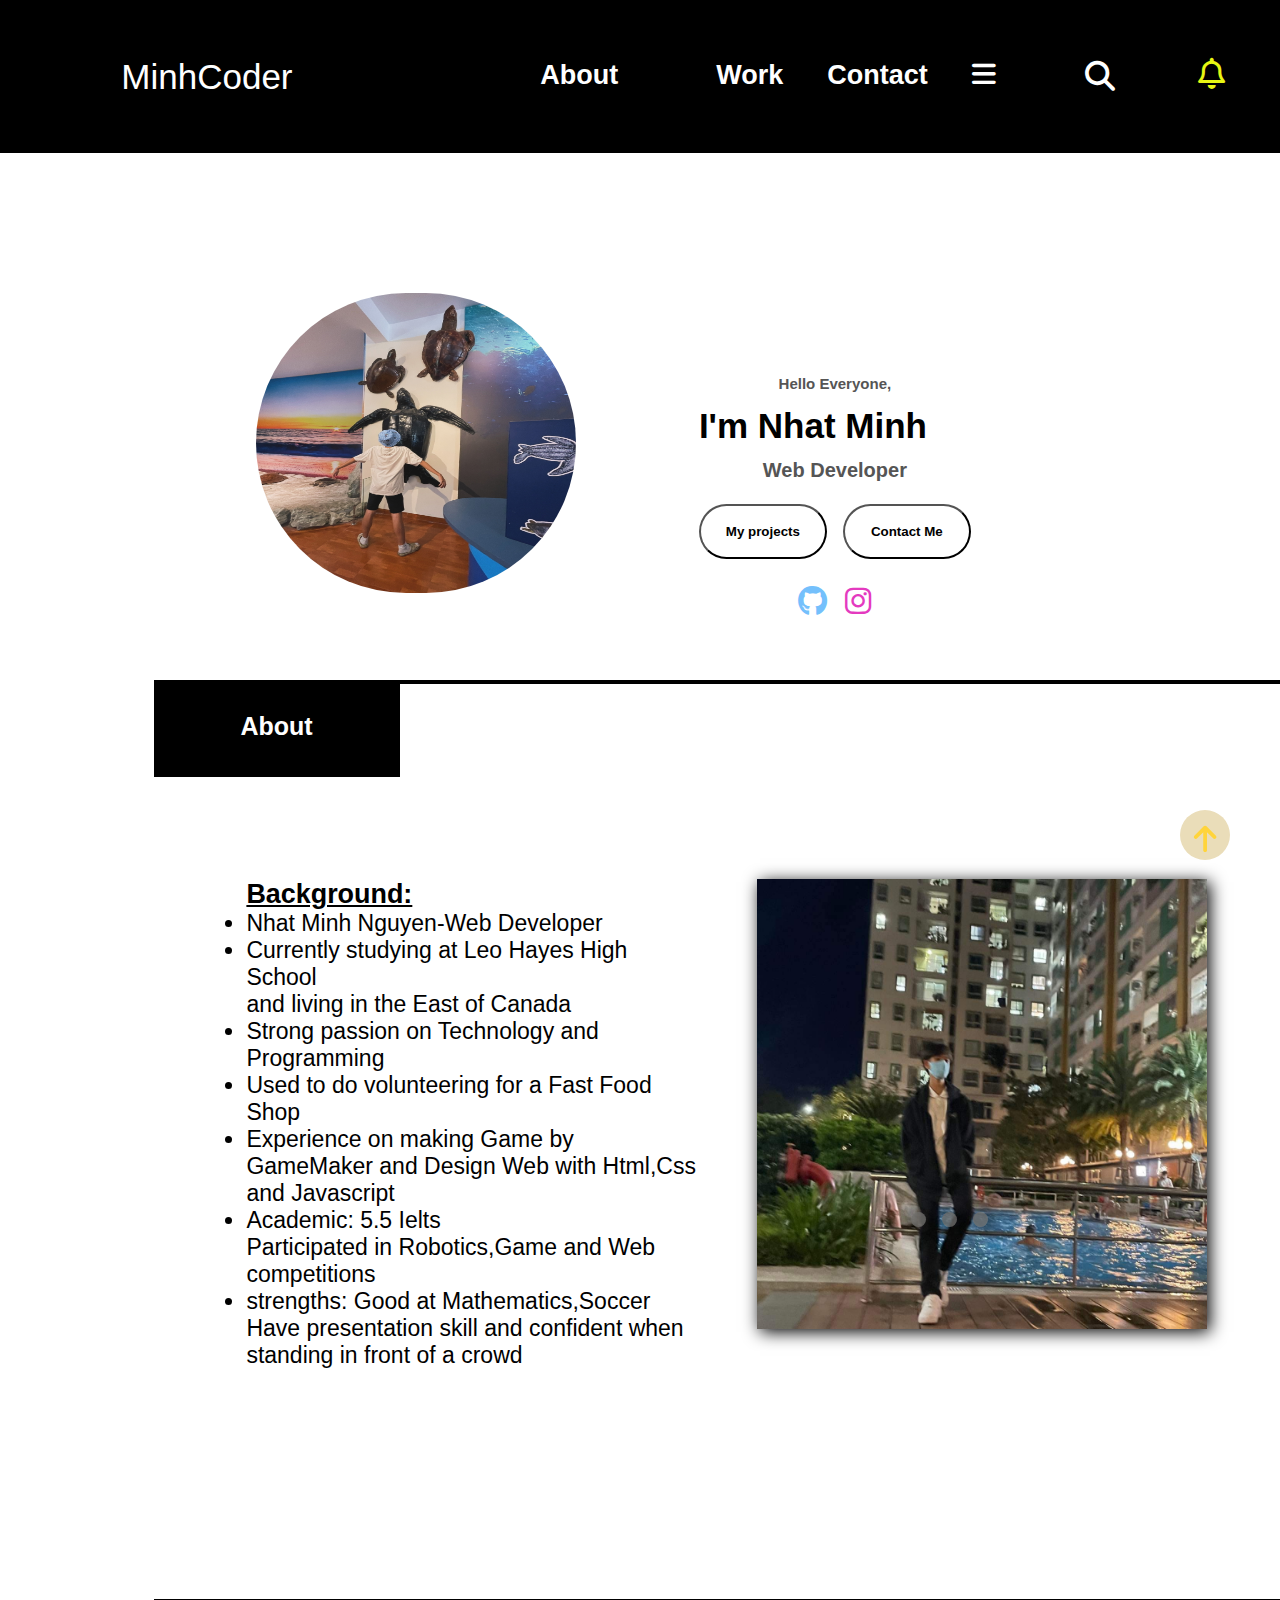
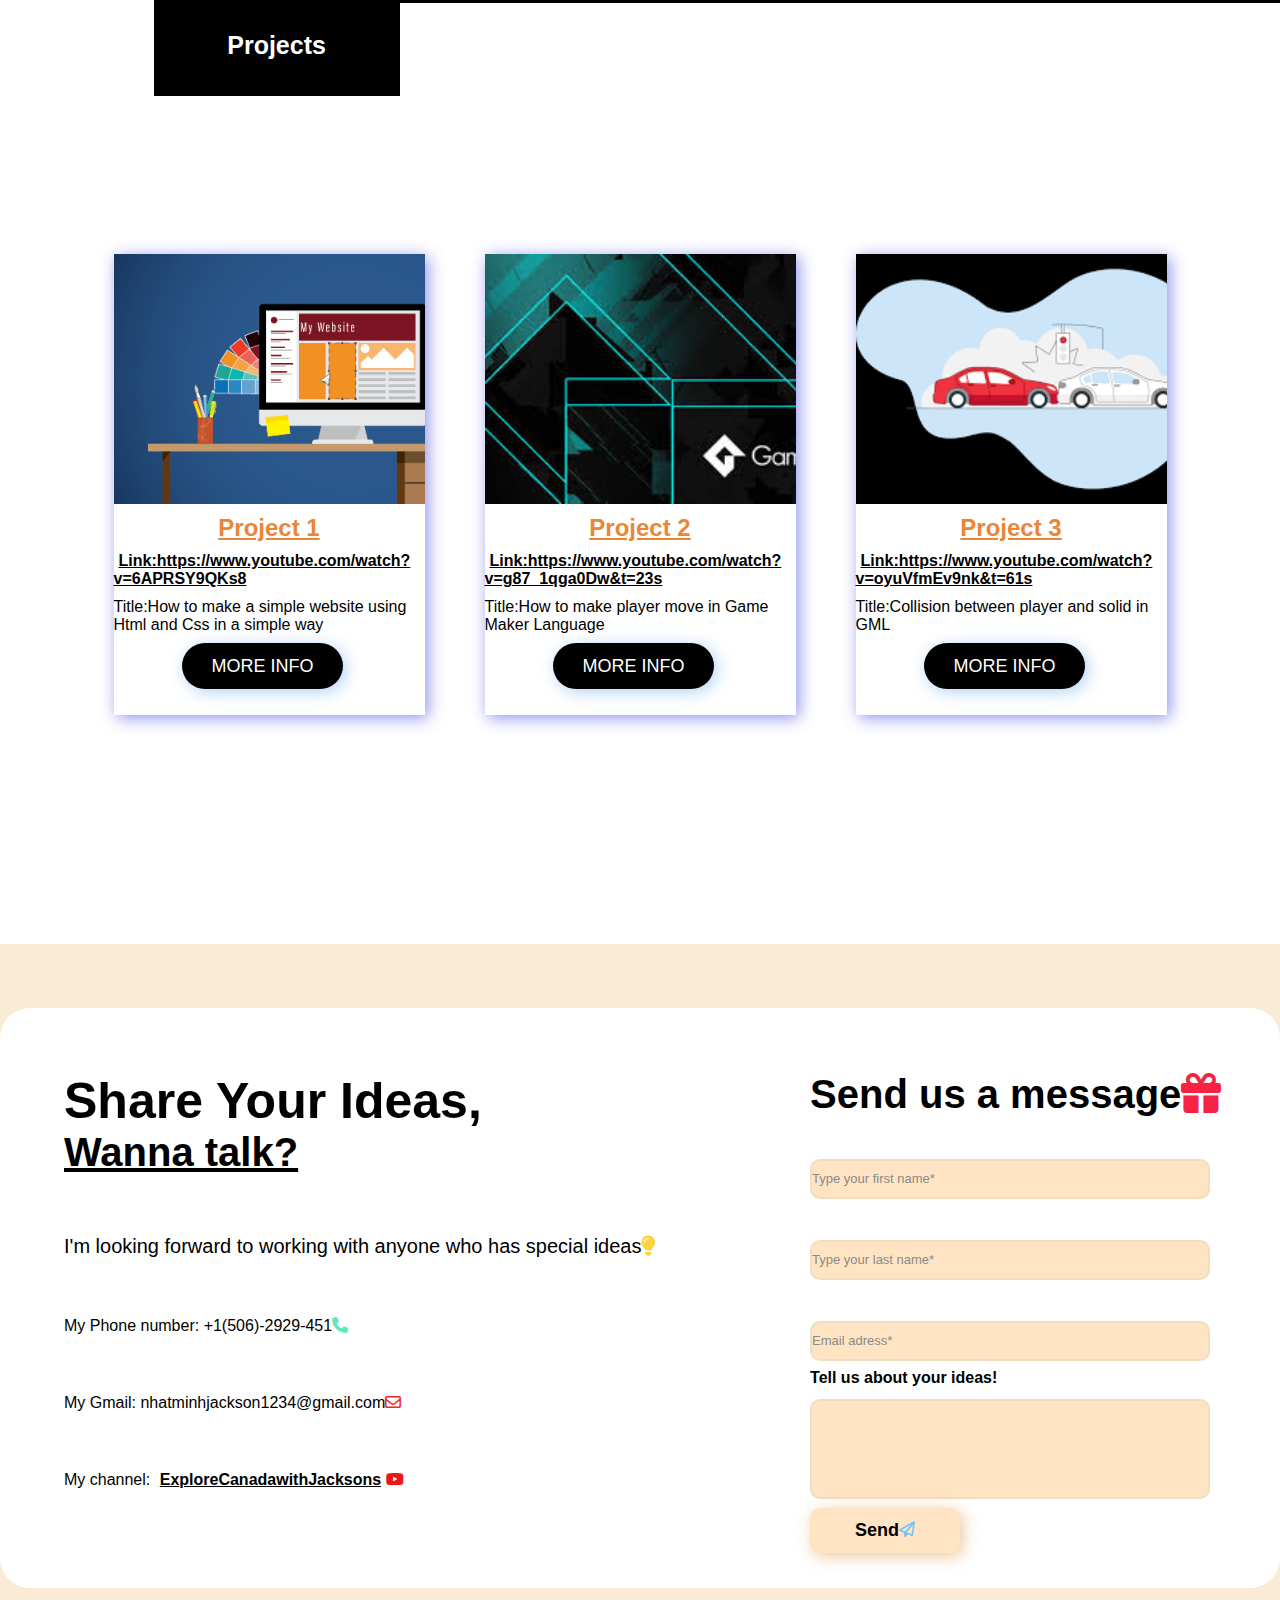
<file: index.html>
<!DOCTYPE html>
<html lang="en">
<head>
      <meta charset="UTF-8">
      <meta name="viewport" content="width=device-width, initial-scale=1.0">
      <title>Portfolio Website</title>
      <link rel="stylesheet" href="style.css">
      <link rel="stylesheet" href="https://cdnjs.cloudflare.com/ajax/libs/font-awesome/6.5.1/css/all.min.css">
      <link rel="M-icon" href="">
</head>
<body>
 <nav class="Desktop">
                  <div class="Logo">MinhCoder</div>
            <div>
                  <ul class="Links">
                        <li><a href="About" class="a-nav">About </li>
                        <li><a href="Work" class="a-nav">Work</a></li>
                        <li><a href="Contact" class="a-nav">Contact</a></li>
                        <li><a href="More" class="a-nav "><i class="fa-solid fa-bars"></i></a>
                              <ul class="dropdown">
                                    <li><a href="./login.html" class="a-nav1">Login</a></li>
                                    <Li><a href="./register.html" class="a-nav1">Register</a></Li>
                              </ul>
                        
                        
                        </li>  
                        <li class="icon2"><i class="fa-solid fa-magnifying-glass"></i></li>
                        <li class="icon3"><i class="fa-regular fa-bell fa-shake fa-lg" style="color: #e7f613;"></i></li>
                  </ul>
            </div>
      </nav>
  <section class="Profile">
      <div class="Picture">
            <img src="./background.jpg" alt="Nhat Minh" class="Pic_1">
      </div>
      <div class="introduce">
            <p class="text_1">Hello Everyone,</p>
            <h1 class="text_2">I'm Nhat Minh</h1>
            <p class="text_3">Web Developer</p>
      <div class="btn-info">
            <button class="btn btn-1">My projects</button>
            <button class="btn btn-2">Contact Me</button>
 
      </div>
            <div class="icon-contact">
                  <i class="fa-brands fa-github" style="color: #74C0FC;"></i>
                  <i class="fa-brands fa-instagram" style="color: #e43abf;"></i>
                  <a href="#" class="top-btn"><i class="fa-solid fa-arrow-up " style="color: #FFD43B;"></i></a> 
            </div>
      </div>  
    
  </section>
  <div class="horizontal-line">
       
  </div>
  <div class="Block-About"><p>About</p></div>
 <div class="About">
            <div class="content-nhatminh">
                 <ul>   
                        <h3>Background:</h3>
                        <li>Nhat Minh Nguyen-Web Developer</li>
                        <li>Currently studying at Leo Hayes High School <br> and living in the East of Canada</li>
                        <li>Strong passion on Technology and Programming</li>
                        <li>Used to do volunteering for a Fast Food Shop</li>
                        <li>Experience on making Game by GameMaker and Design Web with Html,Css and Javascript</li>
                        <li>Academic: 5.5 Ielts <br>Participated in Robotics,Game and Web competitions</li>
                        <li>strengths: Good at Mathematics,Soccer <br> Have presentation skill and confident when standing in front of a crowd</li>
            </ul>  
            </div>
     
      <div class="images">
            <img src="./img1.jpg" alt="" class="image1">
            <!--<img src="./img_2.jpg" alt="" class="image1 image1-selected">-->
          <!--  <img src="./img_3.jpg" alt="" class="iamge1">-->    
           <div class="btnimg">
            <div class="btn1 "></div>
            <div class="btn2 "></div>
            <div class="btn3 "></div>
      </div>
      </div>
    
 </div>
 <div class="horizontal-line2"></div>
 <div class="Block-About"><p>Projects</p></div>
 <div class="My_Project">
      <div class="box">
            <div class="box-image image_1"></div>
            <p class="title">Project 1</p>
       <a href="https://www.youtube.com/watch?v=6APRSY9QKs8">Link:https://www.youtube.com/watch?v=6APRSY9QKs8</a>
       <p class="instruction">Title:How to make a simple website using Html and Css in a simple way</p>
       <button class="btn-img1">MORE INFO</button>
      </div>
      <div class="box">
            <div class="box-image image_2"></div>
            <p class=" title">Project 2</p>
            <a href="https://www.youtube.com/watch?v=g87_1qga0Dw&t=23s">Link:https://www.youtube.com/watch?v=g87_1qga0Dw&t=23s</a>
            <p class="instruction">Title:How to make player move in Game Maker Language </p>
            <button class="btn-img1">MORE INFO</button>

      </div>
      <div class="box">
            <div class="box-image image_3"></div>
            <p class="title">Project 3</p>
            <a href="https://www.youtube.com/watch?v=oyuVfmEv9nk&t=61s">Link:https://www.youtube.com/watch?v=oyuVfmEv9nk&t=61s</a>
            <p class="instruction">Title:Collision between player and solid in GML</p>
            <button class="btn-img1">MORE INFO</button>
      </div>
 </div>
 

 <div class="Contact-nav">
      <div class="contact-box">
            <div class="lets-talk">
                  <h2>Share Your Ideas,</h2>
                  <h3>Wanna talk?</h3>
                  <ul>
                        <li class="participate">I'm looking forward to working with anyone who has special ideas<i class="fa-solid fa-lightbulb" style="color: #FFD43B;"></i></li>
                        <li>My Phone number: +1(506)-2929-451<i class="fa-solid fa-phone" style="color: #63E6BE;"></i></li>
                        <li>My Gmail: nhatminhjackson1234@gmail.com<i class="fa-regular fa-envelope" style="color: #f02828;"></i></li>
                        <li>My channel: <a href="https://www.youtube.com/channel/UCpVFGyzyQNVtmDVmDDz6G0Q">ExploreCanadawithJacksons</a><i class="fa-brands fa-youtube" style="color: #ec1818;"></i></li>
                  </ul>
            </div>
            <div class="message">
                  <h2>Send us a message<i class="fa-solid fa-gift" style="color: #f72242;"></i></h2>        
                  <ul>
                        <li><input type="text" value="Type your first name*" class="input1"></li>
                        <li><input type="text" value="Type your last name*" class="input1"></li>
                        <li><input type="text" value="Email adress*" class="input1"></li>
                         <h4>Tell us about your ideas!</h4>
                        <li><input type="text"  class="input2"></li>
                        <button type="submit" class="btn-send">Send<i class="fa-regular fa-paper-plane fa-sm" style="color: #74C0FC;"></i></button>
                        
                  </ul> 
            </div>
      </div>
  

 </div>
  
 <script src="main.js"></script>
 
 
       
       
     
</body>
</html>
</file>
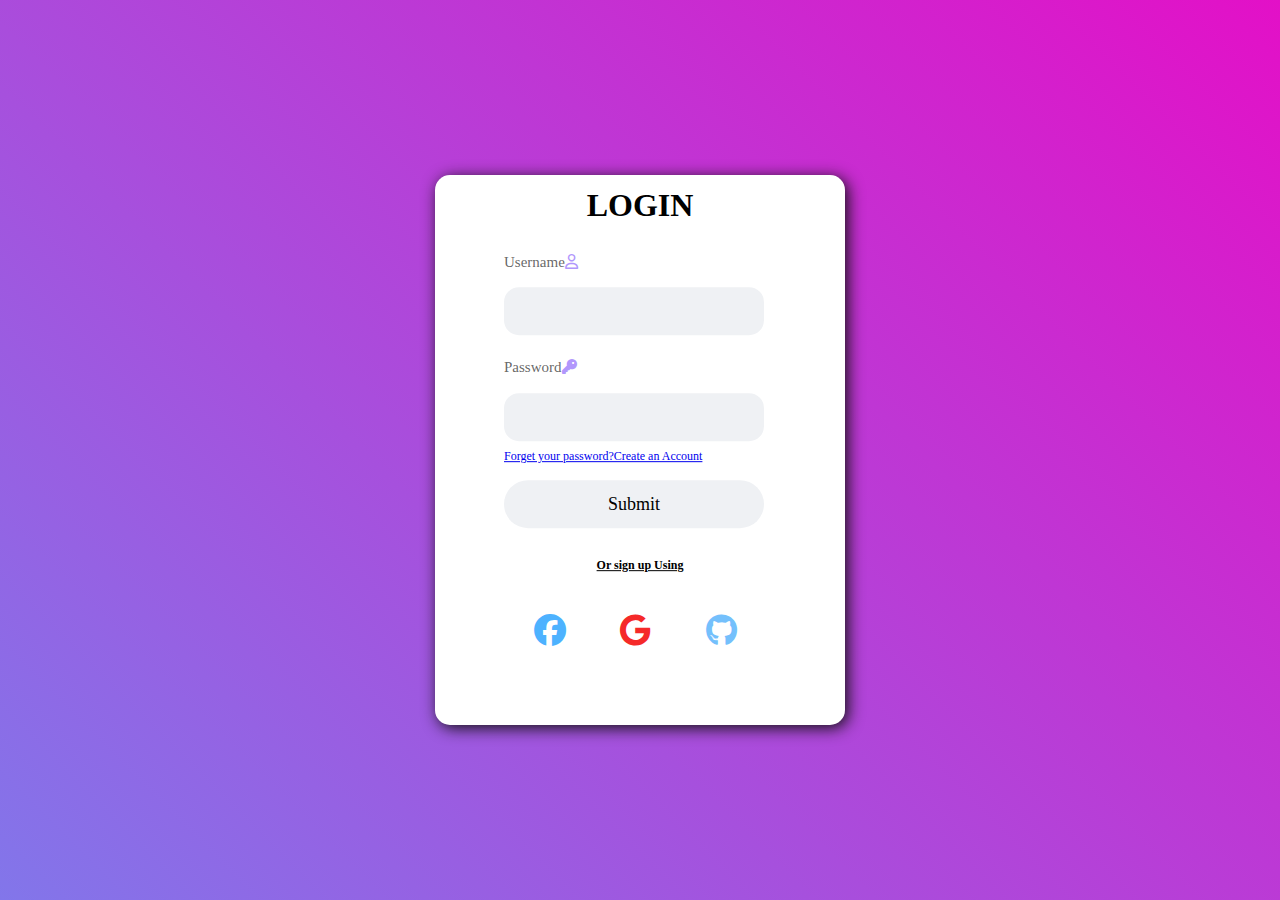
<file: login.html>
<!DOCTYPE html>
<html lang="en">
<head>
    <meta charset="UTF-8">
    <meta name="viewport" content="width=device-width, initial-scale=1.0">
    <title>Login Site</title>
    <link rel="stylesheet" href="./login_page.css">
    <link rel="stylesheet" href="https://cdnjs.cloudflare.com/ajax/libs/font-awesome/6.5.1/css/all.min.css">
</head>
<body>
    <div class="container">
        <h1>LOGIN</h1>
        <div class="form">
             
            <label for="Username" class="label1" >Username<i class="fa-regular fa-user" style="color: #B197FC;"></i></label><br>
            <input type="text"  class="inp-1"   ><br><br>
            <label for="Password" class="label2">Password<i class="fa-solid fa-key" style="color: #B197FC;"></i></label><br>
            <input type="text" class="inp-1" >
            <a href="#" class="forget">Forget your password?Create an Account</a>
            <button type="submit" class="btn-sub">Submit</button>
            <h5>Or sign up Using</h5>
            <div class="using-another">
                <a href=""><i class="fa-brands fa-facebook fa-2xl" style="color: #4db2ff;"></i></a>
                <a href=""><i class="fa-brands fa-google fa-2xl" style="color: #f52929;"></i></a>
                <a href=""><i class="fa-brands fa-github fa-2xl" style="color: #74C0FC;"></i></a>
            </div>
        </div>
       
        
    </div>
</body>
</html>
</file>
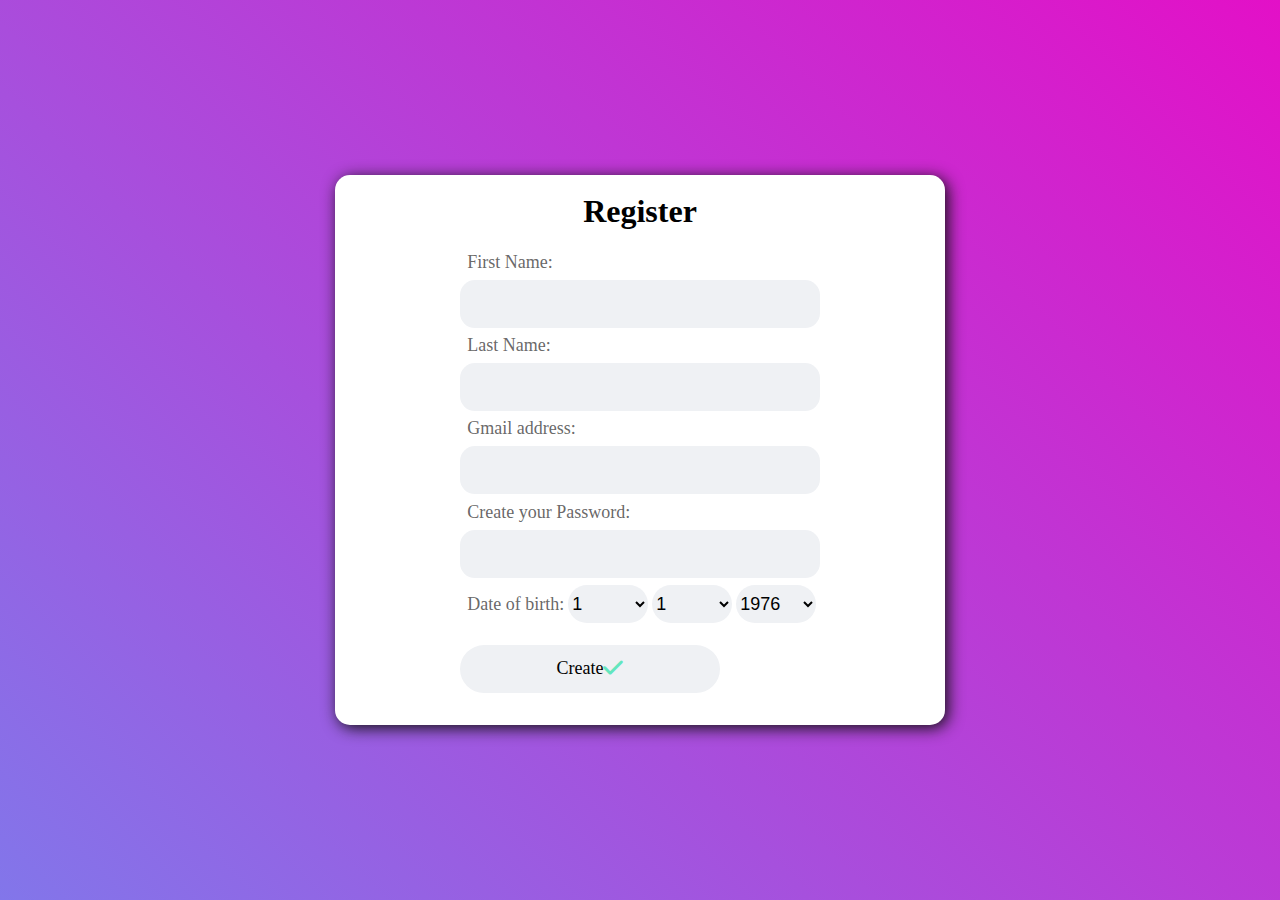
<file: register.html>
<!DOCTYPE html>
<html lang="en">
<head>
    <meta charset="UTF-8">
    <meta name="viewport" content="width=device-width, initial-scale=1.0">
    <title>Register Site</title>
    <link rel="stylesheet" href="./register.css">
    <link rel="stylesheet" href="https://cdnjs.cloudflare.com/ajax/libs/font-awesome/6.5.1/css/all.min.css">
</head>
<body>
    <div class="container">
        <h1>Register</h1>
         <div class="form"> 
             
            <label for="firstname" class="label1">First Name:</label><br>
            <input type="text"  class="inp-1"   > <br>
            <label for="lastname" class="label1" >Last Name:</label><br>
            <input type="text" class="inp-1" >
             <br>
             <label for="Gmail" class="label1" >Gmail address:</label><br>
            <input type="text" class="inp-1" >
            <br>
            <label for="Password" class="label1" >Create your Password:</label><br>
            <input type="text" class="inp-1" >
<br>


            <label for="date" class="label1">Date of birth:</label>
            <select name="Dat" id="" class="date_born">Day 
            <option value="">1</option>
            <option value="">2</option>
            <option value="">3</option>
            <option value="">4</option>
            <option value="">5</option>
            <option value="">6</option>
            <option value="">7</option>
            <option value="">8</option>
            <option value="">9</option>
            <option value="">10</option>
            <option value="">11</option>
            <option value="">12</option>
            <option value="">13</option>
            <option value="">14</option>
            <option value="">15</option>
            <option value="">16</option>
            <option value="">17</option>
            <option value="">18</option>
            <option value="">19</option>
            <option value="">20</option>
            <option value="">21</option>
            <option value="">22</option>
            <option value="">23</option>
            <option value="">24</option>
            <option value="">25</option>
            <option value="">26</option>
            <option value="">27</option>
            <option value="">28</option>
            <option value="">29</option>
            <option value="">30</option>
            <option value="">31</option>
        </select>
        <select name="Months" id="" class="date_born">Months
            <option value="">1</option>
            <option value="">2</option>
            <option value="">3</option>
            <option value="">4</option>
            <option value="">5</option>
            <option value="">6</option>
            <option value="">7</option>
            <option value="">8</option>
            <option value="">9</option>
            <option value="">10</option>
            <option value="">11</option>
            <option value="">12</option>
        </select>
        <select name="Year" id="" class="date_born">Year
            <option value="">1976</option>
            <option value="">1977</option>
            <option value="">1978</option>
            <option value="">1979</option>
            <option value="">1980</option>
            <option value="">1981</option>
            <option value="">1982</option>
            <option value="">1983</option>
            <option value="">1984</option>
            <option value="">1985</option>
            <option value="">1986</option>
            <option value="">1987</option>
            <option value="">1988</option>
            <option value="">1989</option>
            <option value="">1990</option>
            <option value="">1991</option>
            <option value="">1992</option>
            <option value="">1993</option>
            <option value="">1994</option>
            <option value="">1995</option>
            <option value="">1996</option>
            <option value="">1997</option>
            <option value="">1998</option>
            <option value="">1999</option>
            <option value="">2000</option>
            <option value="">2001</option>
            <option value="">2002</option>
            <option value="">2003</option>
            <option value="">2004</option>
            <option value="">2005</option>
            <option value="">2006</option>
            <option value="">2007</option>
            <option value="">2008</option>
            <option value="">2009</option>
            <option value="">2010</option>
            <option value="">2011</option>
            <option value="">2012</option>
            <option value="">2013</option>
            <option value="">2014</option>
        </select>
            <button type="submit" class="btn-sub">Create<i class="fa-solid fa-check fa-fade fa-lg" style="color: #63E6BE;"></i></button>
            
        
        </div>
       
        
    </div>
</body>
</html>
</file>
<file: style.css>
/*remove the margin and padding of website*/
*,
body {
  margin: 0;
  padding: 0;
  box-sizing: border-box;
}

@import url("https://fonts.googleapis.com/css2?family=Poppins:ital,wght@0,100;0,200;0,300;0,400;0,500;0,600;0,700;0,800;0,900;1,100;1,200;1,300;1,400;1,500;1,600;1,700;1,800;1,900&display=swap");
body {
  font-family: "Poppins", sans-serif;
}
html {
  scroll-behavior: smooth;
}
p {
  color: rgb(85, 85, 85);
}
/*link*/
.a-nav,
.btn {
  transition: all 300ms ease;
}
/*Desktop navigation*/
nav,
.Links {
  display: flex;
}
nav {
  justify-content: space-around;
  align-items: center;
  height: 17vh;
}
.Links {
  gap: 34px; /*khoảng cách giữa các object-1rem=16px*/
  list-style: none;
  font-size: 25px;
}
 
.icon2 {
  color: white;
  margin-left: 8%;
  font-size: 30px;
}
.icon2:hover {
  color: rgb(121, 120, 118);
  cursor: pointer;
}
 
 ul li ul.dropdown li{
  display: block;
  padding: 20px 25px;   
  text-align: center;
  
 }
 ul li ul.dropdown{
  width: auto;
  background-color:rgb(0, 0, 0);
  position: absolute;
  z-index: 999;
  display: none;
 
 }
 ul li:hover ul.dropdown{
  display: block; 
  border-radius: 30px;
  margin: 2px 0px;
  
   
 }
 .a-nav1{
  font-size: 16px;
  color:white;
  text-decoration: none;
 }
 .a-nav1:hover{
  cursor: pointer;
  color: rgb(121, 120, 118);
 }
 
.a-nav {
  color: white;
  text-decoration: none;
  font-size: 27px;
}
.a-nav:hover {
  color: rgb(121, 120, 118);
  cursor: pointer;
  text-decoration: underline;
  text-underline-offset: 1rem;
  text-underline-position: rgb(121, 120, 118);
}
.icon3{
  margin-left: 8%;
  width: 60px; 
}
.icon3:hover{
  cursor: pointer;
  
}
.Logo {
  font-size: 35px;
  color: White;
}
.Logo:hover {
  cursor: default;
}
/**/
.Desktop {
  background-color: rgb(0, 0, 0);
}

.Pic_1 {
  width: 320px;
  height: 300px;
  border-radius: 240px;
}
section {
  display: flex;
  padding-top: 140px;
  margin-left: 20%;
}
.introduce {
  margin-left: 12%;
  margin-top: 8%;
}
.text_1 {
  font-size: 15px;
  text-align: center;
  font-weight: 600;
}
.text_2 {
  margin-top: 5%;
  font-size: 35px;
}
.text_3 {
  margin-top: 5%;
  font-size: 20px;
  font-weight: 700;
  text-align: center;
}
.btn-info {
  display: flex;
  justify-content: center;
  gap: 16px;
  margin-top: 8%;
}
.btn {
  font-weight: 700;
  padding: 18px;
  width: 8rem;
  border-radius: 30px;
  background-color: white;
}
.btn:hover {
  cursor: pointer;
  background-color: rgb(185, 178, 178);
}
.icon-contact {
  display: flex;
  justify-content: center;
  gap: 18px;
  margin-top: 10%;
  font-size: 30px;
}
.icon-contact:hover {
  cursor: pointer;
}

.horizontal-line {
  width: 1250px;
  height: 0.5x;
  background-color: black;
  padding: 2px;
  margin-left: 12%;
  margin-top: 5%;
}
.horizontal-line2 {
  width: 1250px;
  height: 0.5x;
  background-color: black;
  padding: 2px;
  margin-left: 12%;
}
.About {
  height: 80vh;
  margin-top: 8%;
  margin-left: 5%;
  display: flex;
  /* overflow: hidden;*/
}
.images {
  display: flex;
  justify-content: left;
  height: 450px;
  width: 450px;
  margin-left: 5%;
}
.images img {
  box-shadow: 3px 3px 16px rgba(0, 0, 0.7);
  height: 100%;
  width: 100%;
}
.btnimg {
  display: flex;
  justify-content: left;
  position: absolute;
  margin-top: 26%;
  margin-left: 12%;
  gap: 1rem;
}
.btn1:hover {
  cursor: pointer;
  opacity: 2;
  background-color: rgba(187, 190, 192, 0.53);
}
.btn2:hover {
  cursor: pointer;
  opacity: 2;
  background-color: rgba(187, 190, 192, 0.53);
}
.btn3:hover {
  cursor: pointer;
  opacity: 2;
  background-color: rgba(187, 190, 192, 0.53);
}
.btn1 {
  width: 15px;
  height: 15px;
  display: inline-block;
  border-radius: 30px;
  background-color: rgba(107, 105, 103, 0.788);
  box-shadow: 3px 3px 16px rgba(0, 0, 0.7);
}
.btn2 {
  width: 15px;
  height: 15px;
  display: inline-block;
  border-radius: 30px;
  background-color: rgba(107, 105, 103, 0.788);
  box-shadow: 3px 3px 16px rgba(0, 0, 0.7);
}
.btn3 {
  width: 15px;
  height: 15px;
  display: inline-block;
  border-radius: 30px;
  background-color: rgba(107, 105, 103, 0.788);
  box-shadow: 3px 3px 16px rgba(0, 0, 0.7);
}
.content-nhatminh {
  width: 450px;
  height: 450px;
  margin-left: 15%;
}
h3 {
  text-decoration: underline;
}
.content-nhatminh ul {
  font-size: 23px;
}
.Block-About {
  width: 246px;
  height: 93px;
  background-color: black;
  margin-left: 12%;
}
.Block-About p {
  font-size: 25px;
  font-weight: 600;
  color: white;
  margin: 0;
  padding: 0;
  text-align: center;
  position: relative;
  top: 30%;
  right: 50%;
  bottom: 50%;
  transform: translate(50%);
}
.My_Project {
  height: 80vh;
  display: flex;
  justify-content: center;
  margin-top: 10%;
}
.box {
  width: 311px;
  height: 461px;
  background-color: rgba(255, 255, 255, 0.927);
  margin: 30px;
  margin-bottom: 15px;
  box-shadow: 3px 3px 16px rgb(144, 144, 237);
}
.box-image {
  height: 250px;
  background-size: cover;
}
.image_1 {
  background-image: url(./background1.jpg);
}
.image_2 {
  background-image: url(./background2.jpg);
}
.image_3 {
  background-image: url(./background3.jpg);
}
.box-image,
.title {
  font-size: 24px;
  font-weight: 700;
  color: rgb(234, 134, 52);
  font-family: sans-serif;
  padding: 10px;
  text-decoration: underline;
  text-align: center;
}
.box-image,
a {
  padding: 5px;
  font-size: 16px;
  font-weight: 600;
  color: black;
}
.instruction {
  font-size: 16px;
  font-weight: 300;
  color: black;
  margin-top: 3%;
}
.btn-img1 {
  width: 161px;
  height: 46px;
  border-radius: 30px;
  margin-left: 22%;
  margin-top: 3%;
  color: white;
  border: none;
  font-size: 18px;
  background-color: black;
  box-shadow: 3px 3px 16px rgba(165, 200, 243, 0.84);
}
.btn-img1:hover {
  cursor: pointer;
  background-color: rgba(196, 194, 194, 0.906);
}
.Contact-nav {
  display:flex;
  justify-content: center;
  background-color:antiquewhite;
  height: 90vh;
 
 
  
}
.contact-box{
  width: 1300px;
  height: 580px;
  background-color: rgb(255, 255, 255);
  margin-top:5%;
  border-radius: 30px;
  display: flex;
}
.lets-talk{
  margin-top: 5%;
  margin-left: 5%;
}
.lets-talk li{
  margin-top:10%;
  list-style-type: none;
}
.lets-talk h2{
  font-size: 50px;
  font-family:'Segoe UI', Tahoma, Geneva, Verdana, sans-serif;
}
.lets-talk h3{
  font-size: 40px;
  font-family:'Segoe UI', Tahoma, Geneva, Verdana, sans-serif;
}
.participate{
  font-size: 20px;
  font-weight: 500;
}
 .message{
  margin-top:5%;
  margin-left: 12%;
 }
 .message h2{
  font-size: 40px;
  font-family:'Segoe UI', Tahoma, Geneva, Verdana, sans-serif;
 }
  
 .message li{
  list-style-type: none;
 }
.message .input1{
  margin-top: 10%;
  width: 400px;
  height: 40px;
  gap:10px;
  border:2px solid rgba(236, 221, 191, 0.865);
  background-color:bisque;
  border-radius: 10px;
  font-size: 13px;
  color: rgb(138, 138, 135);
}
.message .input2{
  width: 400px;
  height: 100px;
  margin-top: 3%;
  border:2px solid rgba(236, 221, 191, 0.865);
  background-color:bisque;
  border-radius: 10px;
  font-size: 13px;
  color: rgb(138, 138, 135);
}
.message h4{
  margin-top: 2%;
}
.btn-send{
  width: 150px;
  height: 45px;
  border: none;
  background-color:bisque;
  border-radius: 10px;
  margin-top: 2%;
  font-size: 18px;
  font-weight: 600;
  color:black;
  box-shadow: 3px 3px 16px rgba(232, 187, 136, 0.84);
}
.btn-send:hover{
  cursor: pointer;
  background-color: rgb(239, 188, 120);
}
.icon-contact .top-btn{
  position: fixed;
  width: 50px;
  height: 50px;
  background-color: rgb(234, 221, 185);
  border-radius: 30px;
  text-align: center;
   bottom: 40px;
   right: 50px;
   line-height: 50px;
   font-size: 30px;
}
.top-btn:hover{
  cursor: pointer;
  background-color: bisque;
}
/*Menu*/
</file>
<file: login_page.css>
*{
    margin: 0;
    padding: 0;
}
 
body{
    background-image: linear-gradient(45deg,#8276ea,#e310c7);
    width: 100%;
    height: 100vh;
    background-size: cover;
}
/*center a div*/
.container{
    width:410px;
    height: 550px;
    background-color: white;
    position: absolute;
    top: 50%;
    left: 50%;
    transform: translate(-50%,-50%);
    border-radius: 15px;
    box-shadow: 3px 3px 16px rgb(16, 16, 17);
}
.form{
    position: absolute;
    top: 55%;
    left: 50%;
    transform: translate(-50%,-50%);
   
}
h1 {
    font-family:cursive;
    font-weight: 600;
    font-style: normal;
    text-align: center;
    margin-top: 3%;
    
  }
  .label1{
    font-size: 15px;
    font-weight: 400;
    color: rgba(67, 66, 66, 0.808);
  }
  .label2{
    
    font-size: 15px;
    font-weight: 400;
    color: rgba(67, 66, 66, 0.808);
  }
.inp-1{
    width: 260px;
    height: 48px;
    border-radius: 15px;
     margin-top: 6%;
     border: none;
     font-size: 18px;
     background-color: rgb(239, 241, 244);
     margin-bottom: 2%;
}
.forget{
    font-size: 12px;
}
.btn-sub{
    width: 260px;
    height: 48px;
    border-radius: 30px;
     margin-top: 6%;
     border: none;
     font-size: 18px;
     background-color: rgb(239, 241, 244);
     font-family:cursive;
     margin-bottom: 3%;
}
.btn-sub:hover{
    cursor: pointer;
     
    background-image: linear-gradient(45deg,#c9c5ec,#ef6fde);
    box-shadow: 3px 3px 16px rgb(16, 16, 17);
}
 .using-another{
    display: flex;
    margin-top: 18%;
    gap:1rem;
    justify-content: center;
    margin-left: 11%;
 }
 .using-another a{
    width: 80px;
    height: 80px;
 }
 h5{
    text-decoration:underline;
    text-align: center;
    margin-top: 8%;
    font-size: 12px;
 }
</file>
<file: register.css>
*{
    margin: 0;
    padding: 0;
}
 
body{
    background-image: linear-gradient(45deg,#8276ea,#e310c7);
    width: 100%;
    height: 100vh;
    background-size: cover;
}
/*center a div*/
.container{
    width:610px;
    height: 550px;
    background-color: white;
    position: absolute;
    top: 50%;
    left: 50%;
    transform: translate(-50%,-50%);
    border-radius: 15px;
    box-shadow: 3px 3px 16px rgb(16, 16, 17);
}
.form{
    
    position: absolute;
    top: 55%;
    left: 50%;
    transform: translate(-50%,-50%);
   
}
h1 {
    font-family:cursive;
    font-weight: 600;
    font-style: normal;
    text-align: center;
    margin-top: 3%;
    
  }
  .label1{
    margin-left: 2%;
    font-size: 18px;
    font-weight: 500;
    color: rgba(67, 66, 66, 0.808);
  }
  .label2{
    margin-left: 2%;
    font-size: 18px;
    font-weight: 500;
    color: rgba(67, 66, 66, 0.808);
  }
.inp-1{
    width: 360px;
    height: 48px;
    border-radius: 15px;
     margin-top: 2%;
     border: none;
     font-size: 18px;
     background-color: rgb(239, 241, 244);
     margin-bottom: 2%;
}
.forget{
    font-size: 12px;
}
.btn-sub{
    width: 260px;
    height: 48px;
    border-radius: 30px;
     margin-top: 6%;
     border: none;
     font-size: 18px;
     background-color: rgb(239, 241, 244);
     font-family:cursive;
     margin-bottom: 3%;
}
.btn-sub:hover{
    cursor: pointer;
    background-image: linear-gradient(45deg,#c9c5ec,#ef6fde);
    box-shadow: 3px 3px 16px rgb(16, 16, 17);
}
 .date_born{
    width: 80px;
    height: 38px;
    border-radius: 30px;
    font-size: 18px;
    border: none;
    background-color: rgb(239, 241, 244);
 }
 .date_born:hover{
    cursor: pointer;
    background-color: rgba(239, 241, 244, 0.788);
 }
</file>
